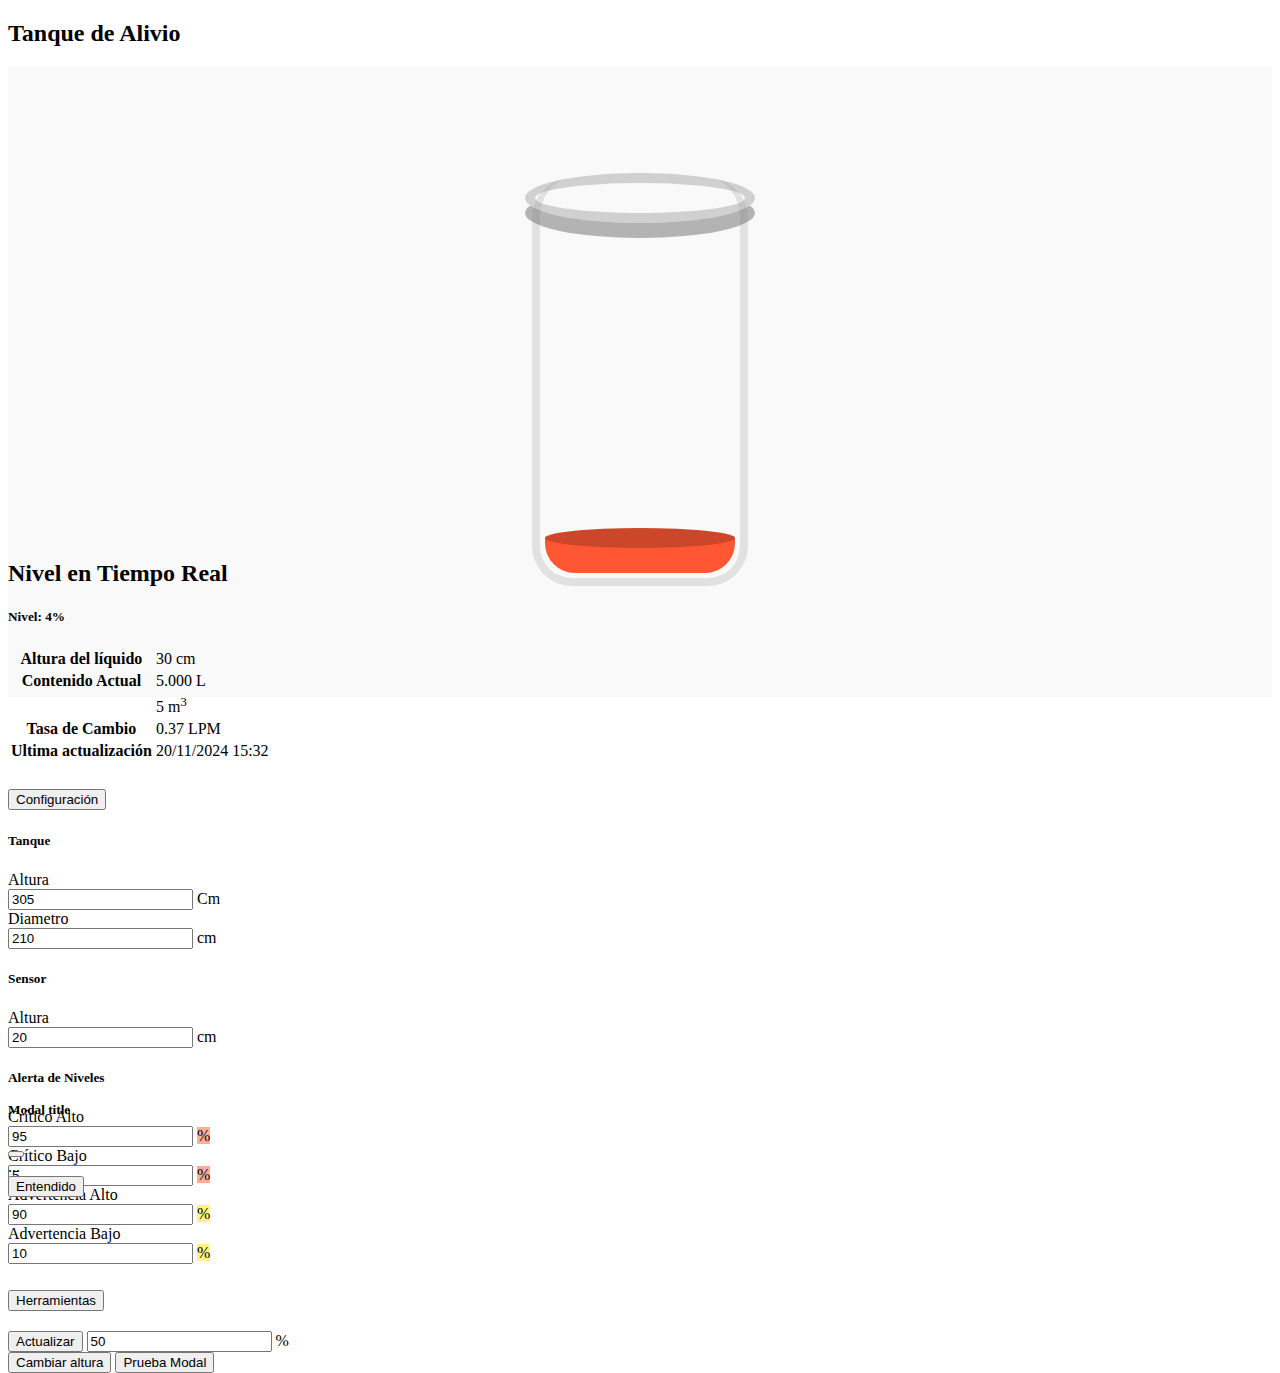
<file: index.html>
<!DOCTYPE html>
<html lang="es">
<head>
	<meta charset="UTF-8">
	<meta name="viewport" content="width=device-width, initial-scale=1.0">
	<title>App Level Tank</title>
	<!-- Bootstrap CSS -->
	<link href="https://cdn.jsdelivr.net/npm/bootstrap@5.1.3/dist/css/bootstrap.min.css" rel="stylesheet" integrity="sha384-1BmE4kWBq78iYhFldvKuhfTAU6auU8tT94WrHftjDbrCEXSU1oBoqyl2QvZ6jIW3" crossorigin="anonymous">
	<!-- CSS Personalizado -->
	<link href="css/style.css" rel="stylesheet"></link>
</head>
<body>
	<div class="container-fluid my-5">
		<div class="row justify-content-center">
		  <div class="col-6 col-md-6">
				<div class="card" style="height: 520px;">
					<div class="card-header text-center">
					<h2>Tanque de Alivio</h2>
					</div>
					<div class="card-body p-0">
						<section class="tank-container">
							<div class="glass">
								<div class="inner">
									<div class="liquid red" id="liquid"></div>
								</div>
							</div>
						</section>
					</div>
				</div>
		  </div>
		  <div class="col-6 col-md-6">
				<div class="card overflow-auto" style="height: 520px;">
					<div class="card-header text-center">
						<h2>Nivel en Tiempo Real</h2>
					</div>
					<div class="card-body">
						<div class="container">
							<div class="row mb-4">
								<div class="col-12 my-2">
									<h5 class="text-center">Nivel: <span id="progress-bar-text">4%</span></h5>
									<div class="progress">
										<div 
											id="progressbar"
											class="progress-bar progress-bar-striped progress-bar-animated bg-danger"
											role="progressbar"
											aria-valuenow="4"
											aria-valuemin="0"
											aria-valuemax="100"
											style="width: 4%">
										</div>
									</div>
								</div>
							</div>
							<div class="row mb-4">
								<table class="table">
									<tbody>
										<tr>
											<th scope="row">Altura del líquido</th>
											<td id="heightLiquid">30 cm</td>
										</tr>
										<tr>
											<th scope="row">Contenido Actual</th>
											<td id="contentLiters">5.000 L</td>
										</tr>
										<tr>
											<th scope="row"></th>
											<td id="contentM3">5 m<sup>3</sup></td>
										</tr>
										<tr>
											<th scope="row">Tasa de Cambio</th>
											<td id="exchangeRate">0.37 LPM</td>
										</tr>
										<tr>
											<th scope="row">Ultima actualización</th>
											<td id="lastUpdate">20/11/2024 15:32</td>
										</tr>
									</tbody>
								</table>
							</div>
							<!-- 
							<div class="row">
								<div class="col-10 offset-2 my-2">
									<h5 class="text-left">Altura del líquido: <span id="heightLiquid" class="badge bg-secondary">0.349 Cms</span></h5>
								</div>
							</div>
							<div class="row">
								<div class="col-10 offset-2 my-2">
									<h5 class="text-left">Contenido Actual: <span id="contentLiters" class="badge bg-secondary">4.800 Litros</span></h5>
								</div>
							</div>
							<div class="row">
								<div class="col-10 offset-2 my-2">
									<h5 class="text-left">Tasa de Cambio: <span id="exchangeRate" class="badge bg-secondary">0.349 LPM</span></h5>
								</div>
							</div>
							<div class="row">
								<div class="col-10 offset-2 my-2">
									<h5 class="text-left">Ultima Actualización: <span id="exchangeRate" class="badge bg-secondary">0.349 LPM</span></h5>
								</div>
							</div>
							-->
						</div>
						<div class="container">
							<div class="row">
								<div class="col-12 col-md-12">
									<div class="accordion" id="accordionExample">
										<div class="accordion-item">
											<h2 class="accordion-header" id="headingOne">
												<button class="accordion-button" type="button" data-bs-toggle="collapse" data-bs-target="#collapseOne" aria-expanded="true" aria-controls="collapseOne">
													Configuración
												</button>
											</h2>
											<div id="collapseOne" class="accordion-collapse collapse" aria-labelledby="headingOne" data-bs-parent="#accordionExample">
												<div class="accordion-body">
													<!-- Formulario -->
													<form id="tankConfig">
														<!-- input datos tanque -->
														<div class="card mb-3">
															<div class="card-header text-center">
																<h5>Tanque</h5>
															</div>
															<div class="card-body">
																<div class="row">
																	<div class="col-lg-6 col-md-12 col-sm-12 mb-3">
																		<div class="form-group row">
																			<div class="col-5 text-center">
																				<label for="tankHeight" class="col-form-label">Altura</label>
																			</div>
																			<div class="col-6">
																				<div class="input-group">
																					<input
																						id="tankHeight"
																						class="form-control"
																						type="number"
																						aria-describedby="basic-addon1"
																						value="305"
																						required>
																					<span class="input-group-text" id="basic-addon1">Cm</span>
																				</div>
																			</div>
																		</div>
																	</div>
																	<div class="col-lg-6 col-md-12 col-sm-12">
																		<div class="form-group row">
																			<div class="col-5 text-center">
																				<label for="tankDiameter" class="col-form-label">Diametro</label>
																			</div>
																			<div class="col-6">
																				<div class="input-group">
																					<input
																						id="tankDiameter"
																						class="form-control"
																						type="number"
																						aria-describedby="basic-addon2"
																						value="210"
																						required>
																					<span class="input-group-text" id="basic-addon2">cm</span>
																				</div>
																			</div>
																		</div>
																	</div>
																</div>
															</div>
														</div>
														<!-- input datos sensor -->
														<div class="card mb-3">
															<div class="card-header text-center">
																<h5>Sensor</h5>
															</div>
															<div class="card-body">
																<div class="row">
																	<div class="col-lg-6 col-md-12 col-sm-12">
																		<div class="form-group row">
																			<div class="col-5 text-center">
																				<label for="sensorHeight" class="col-form-label">Altura</label>
																			</div>
																			<div class="col-6">
																				<div class="input-group">
																					<input
																						id="sensorHeight"
																						class="form-control"
																						type="number"
																						aria-describedby="basic-addon3"
																						value="20"
																						required>
																					<span class="input-group-text" id="basic-addon2">cm</span>
																				</div>
																			</div>
																		</div>
																	</div>
																</div>
															</div>
														</div>
														<!-- input datos niveles -->
														<div class="card mb-3">
															<div class="card-header text-center">
																<h5>Alerta de Niveles</h5>
															</div>
															<div class="card-body">
																<div class="row mb-3">
																	<div class="col-lg-6 col-md-12 col-sm-12 mb-3">
																		<div class="form-group row">
																			<div class="col-6 text-center">
																				<label for="dangerTopLevel" class="col-form-label">Crítico Alto</label>
																			</div>
																			<div class="col-5">
																				<div class="input-group">
																					<input
																						id="dangerTopLevel" 
																						class="form-control"
																						type="number"
																						aria-describedby="basic-addon4"
																						value="95"
																						required>
																					<span class="input-group-text" id="basic-addon4" style="background: #ff58337e;">%</span>
																				</div>
																			</div>
																		</div>
																	</div>
																	<div class="col-lg-6 col-md-12 col-sm-12">
																		<div class="form-group row">
																			<div class="col-6 text-center">
																				<label for="dangerBottomLevel" class="col-form-label">Crítico Bajo</label>
																			</div>
																			<div class="col-5">
																				<div class="input-group">
																					<input
																						id="dangerBottomLevel"
																						class="form-control"
																						type="number"
																						aria-describedby="basic-addon5"
																						value="5"
																						required>
																					<span class="input-group-text" id="basic-addon5" style="background: #ff58337e;">%</span>
																				</div>
																			</div>
																		</div>
																	</div>
																</div>
																<div class="row">
																	<div class="col-lg-6 col-md-12 col-sm-12 mb-3">
																		<div class="form-group row">
																			<div class="col-6 text-center">
																				<label for="warningTopLevel" class="col-form-label">Advertencia Alto</label>
																			</div>
																			<div class="col-5">
																				<div class="input-group">
																					<input
																						id="warningTopLevel"
																						class="form-control"
																						type="number"
																						aria-describedby="basic-addon6"
																						value="90"
																						required>
																					<span class="input-group-text" id="basic-addon6" style="background: #ffea0080;">%</span>
																				</div>
																			</div>
																		</div>
																	</div>
																	<div class="col-lg-6 col-md-12 col-sm-12">
																		<div class="form-group row">
																			<div class="col-6 text-center">
																				<label for="warningBottomLevel" class="col-form-label">Advertencia Bajo</label>
																			</div>
																			<div class="col-5">
																				<div class="input-group">
																					<input
																						id="warningBottomLevel"
																						class="form-control"
																						type="number"
																						aria-describedby="basic-addon5"
																						value="10"
																						required>
																					<span class="input-group-text" id="basic-addon5" style="background: #ffea0080;">%</span>
																				</div>
																			</div>
																		</div>
																	</div>
																</div>
															</div>
														</div>
													</form>
												</div>
											</div>
										</div>
										<div class="accordion-item">
											<h2 class="accordion-header" id="headingTwo">
												<button class="accordion-button collapsed" type="button" data-bs-toggle="collapse" data-bs-target="#collapseTwo" aria-expanded="false" aria-controls="collapseTwo">
													Herramientas
												</button>
											</h2>
											<div id="collapseTwo" class="accordion-collapse collapse" aria-labelledby="headingTwo" data-bs-parent="#accordionExample">
												<div class="accordion-body">
													<div class="input-group mb-3">
														<button
															class="btn btn-outline-secondary"
															type="button"
															id="btnUpdateLiquid"
															onclick="updateAppLevelTank()"
														>Actualizar</button>
														<input
															type="number"
															class="form-control"
															id="inputUpdateLiquid"
															aria-describedby="inputGroupAddon"
															aria-label="%"
															value="50"
															aria-describedby="basic-addon6"
														>
														<span class="input-group-text" id="basic-addon6">%</span>
													</div>
													<button type="button" class="btn btn-secondary" >Cambiar altura</button>
													<!-- Button trigger modal -->
													<button type="button" class="btn btn-secondary" onclick="launchModal()">Prueba Modal</button>
												</div>
											</div>
										</div>
									</div>
								</div>
							</div>
						</div>
					</div>
				</div>
		  </div>
		</div>
	</div>
	<!-- Modal -->
	<div class="modal fade" id="staticBackdrop" data-bs-backdrop="static" data-bs-keyboard="false" tabindex="-1" aria-labelledby="staticBackdropLabel" aria-hidden="true">
		<div class="modal-dialog">
			<div class="modal-content">
				<div class="modal-header">
					<h5 class="modal-title" id="staticBackdropLabel">Modal title</h5>
					<button type="button" class="btn-close" data-bs-dismiss="modal" aria-label="Close"></button>
				</div>
				<div id="modal-body" class="modal-body">
					...
				</div>
				<div class="modal-footer">
					<button type="button" class="btn btn-secondary" data-bs-dismiss="modal">Entendido</button>
				</div>
			</div>
		</div>
	</div>
	<!-- Elementos de audio -->
	<audio id="modalAudioWarning" src="assets/audio/warning-sound-6686.mp3"></audio>
	<audio id="modalAudioDanger" src="assets/audio/usa-eas-alarm.mp3"></audio>
	<!-- Option 1: Bootstrap Bundle with Popper -->
	<script src="https://cdn.jsdelivr.net/npm/bootstrap@5.1.3/dist/js/bootstrap.bundle.min.js" integrity="sha384-ka7Sk0Gln4gmtz2MlQnikT1wXgYsOg+OMhuP+IlRH9sENBO0LRn5q+8nbTov4+1p" crossorigin="anonymous"></script>
  <!-- Script Personalizado -->
	<script src="js/script.js"></script>
</body>
</html>
</file>
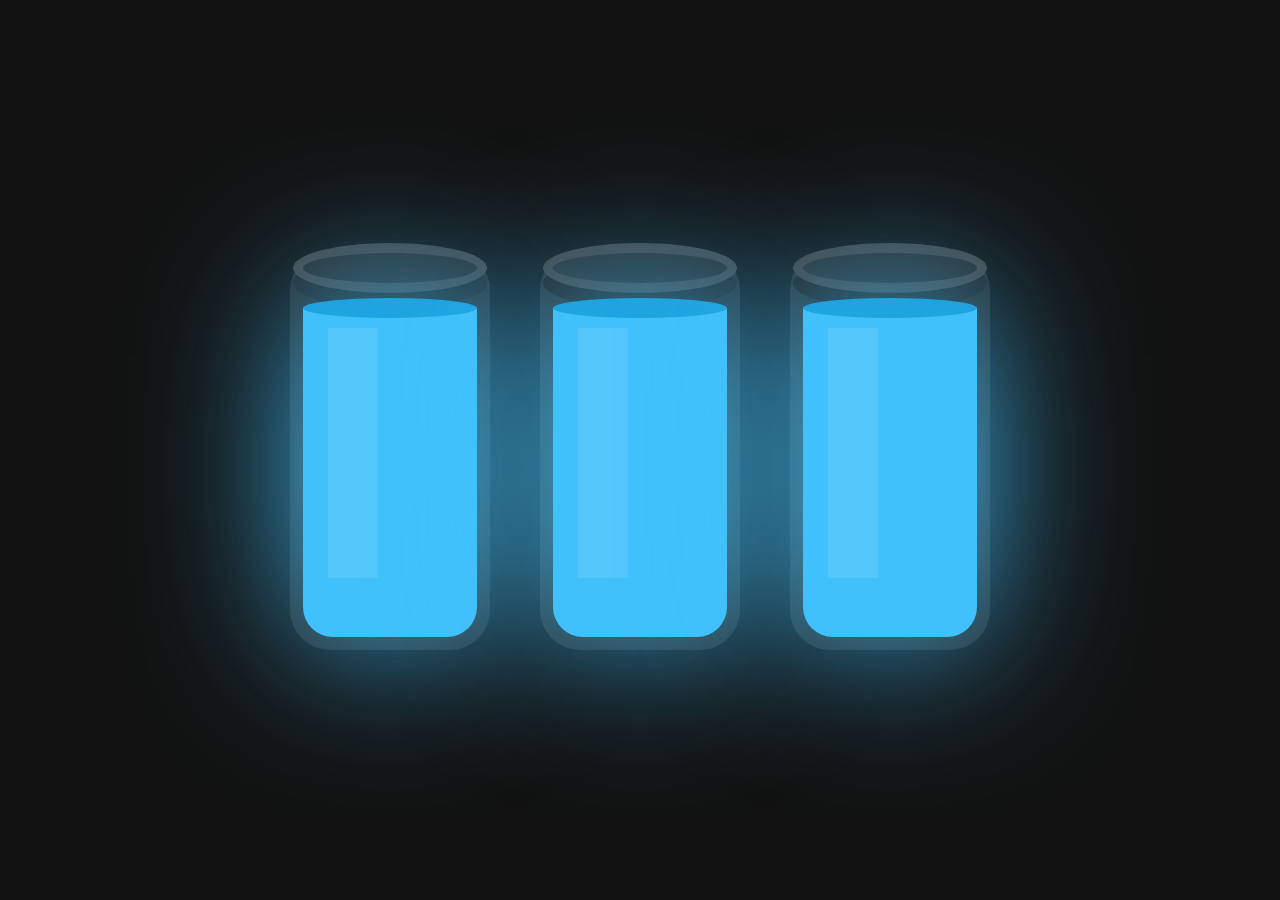
<file: base_docs/Animacion_vasos_fondo_oscuro.html>
<!DOCTYPE html>
<html lang="en">
<head>
	<meta charset="UTF-8">
	<meta name="viewport" content="width=device-width, initial-scale=1.0">
	<title>Document</title>
	<style>
		*
		{
			margin: 0;
			padding: 0;
			box-sizing: border-box;
		}
		section
		{
			display: flex;
			justify-content: center;
			align-items: center;
			height: 100vh;
			background-color: #121212;
			/*background-color: #cecece;*/
			gap: 50px;
		}
		.glass
		{
			position: relative;
		}
		.glass .inner
		{
			position: relative;
			width: 200px;
			height: 400px;
			background: rgba(255, 255, 255, 0.1);
			border-radius: 40px;
			border: 8px solid transparent;
			animation: animateColor 5s linear infinite;
			animation-delay: calc(var(--i) * -1.25s);
		}
		@keyframes animateColor
		{
			0%
			{
				filter: hue-rotate(0deg);
			}
			100%
			{
				filter: hue-rotate(360deg);
			}
		}
		.glass .inner::before
		{
			content: '';
			position: absolute;
			top: -15px;
			left: 50%;
			transform: translateX(-50%);
			width: calc(100% - 10px);
			height: 30px;
			border: 10px solid #444;
			border-radius: 50%;
			box-shadow: 0 15px 0 #222;
		}
		.glass .inner::after
		{
			content: '';
			position: absolute;
			top: 70px;
			left: 30px;
			width: 50px;
			height: 250px;
			background: rgba(255, 255, 255, 0.1);
		}
		.liquid
		{
			position: absolute;
			top: 50px;
			left: 5px;
			right: 5px;
			bottom: 5px;
			background: #41c1fb;
			border-bottom-left-radius: 30px;
			border-bottom-right-radius: 30px;
			filter: drop-shadow(0 0 80px #41c1fb);
			animation: animateLiquid 5s linear infinite;
			animation-delay: calc(var(--i) * -1.25s);
		}
		@keyframes animateLiquid {
			0%, 20%
			{
				top: 50px;
			}
			50%, 70%
			{
				top: 320px;
			}
			100%
			{
				top: 50px;
			}
		}
		.liquid::before
		{
			content: '';
			position: absolute;
			top: -10px;
			width: 100%;
			height: 20px;
			border-radius: 50%;
			background: #1fa4e0;
		}
	</style>
</head>
<body>
	<section>
		<div class="glass" style="--i:1;">
			<div class="inner">
				<div class="liquid"></div>
			</div>
		</div>
		<div class="glass" style="--i:2;">
			<div class="inner">
				<div class="liquid"></div>
			</div>
		</div>
		<div class="glass" style="--i:3;">
			<div class="inner">
				<div class="liquid"></div>
			</div>
		</div>
	</section>
</body>
</html>
</file>
<file: css/style.css>
/**************************************************************************************************************************
 *	Css para aplicación nivel de tanque
**************************************************************************************************************************/

/*level tank = Full 50px, Low 360px*/
/*color level = #41c1fb // blue, #ffea00 // yellow, #ff5733 // red*/
/*top: alto maximo antes 50*/
:root {
	--tk1OldTop: 360px;
	--tk1NewTop: 15px;
	--colorStart: #ffea00;
	--colorEnd: #41c1fb;
}
.tank-container
{
	display: flex;
	justify-content: center;
	align-items: center;
	height: 70vh;
				background-color: #f9f9f9; /* Fondo claro - original #f5f5f5*/
	gap: 50px;
}
.glass
{
	position: relative;
}
.glass .inner /*Cuerpo cilindro del tanque*/
{
	position: relative;
	width: 200px;
	height: 400px;
	background: rgba(255, 255, 255, 0.1);
	border-radius: 40px;
	/*border: 8px solid #2b47ff1f;*/
				border: 8px solid #aaaaaa4f;
				border-top: none;
	/*
				animation: animateColor 5s linear infinite;
	animation-delay: calc(var(--i) * -1.25s);
				*/
}
		/*
@keyframes animateColor
{
	0%
	{
		filter: hue-rotate(0deg);
	}
	100%
	{
		filter: hue-rotate(360deg);
	}
}
		*/
.glass .inner::before /*borde superior (boca) del tanque*/
{
	content: '';
	position: absolute;
	top: -5px;
	left: 50%;
	transform: translateX(-50%);
	width: calc(100% + 10px);
	height: 30px;
				/*#2b47ff1f*/
	/*border: 10px solid #999;*/
				border: 10px solid #aaaaaa85;
	border-radius: 50%;
				/*box-shadow: 0 15px 0 #777;*/
				box-shadow: 0 15px 0 #77777788;
				z-index: 2;
}
.glass .inner::after /*Brillo del tanque*/
{
	content: '';
	position: absolute;
	top: 70px;
	left: 30px;
	width: 50px;
	height: 250px;
	background: rgba(255, 255, 255, 0.1);
				z-index: 3;
}
.liquid /*cilindro/cuerpo del liquido*/
{
	position: absolute;
	top: 360px; /*inicia en nivel bajo*/
	left: 5px;
	right: 5px;
	bottom: 5px;
	background: #41c1fb; /*empieza rojo en el nivel mas bajo por la clase "red"*/
	border-bottom-left-radius: 30px;
	border-bottom-right-radius: 30px;
	/*filter: drop-shadow(0 0 80px #41c1fb);*/
	/*animation: animateLiquid 5s linear infinite;*/
	/*animation-delay: calc(var(--i) * -1.25s);*/
				z-index: 1;
	transition: background 1s;
}
@keyframes levelAnimation {
	from {top: var(--tk1OldTop);}
	to {top: var(--tk1NewTop);}
	/* 
	--tk1OldTop: 370px; // low
	--tk1NewTop: 50px; // full
	*/
}
.levelAnimation
{
	animation-name: levelAnimation;
	animation-duration: 10s;
}


/*
@keyframes colorAnimation {
	from {background: var(--colorStart);}
	to {background: var(--colorEnd);}
}
.colorAnimation
{
	animation-name: colorAnimation;
	animation-duration: 5s;
}

@keyframes animateLiquid {
	0%, 20%
	{
		top: 50px;
	}
	50%, 70%
	{
		top: 320px;
	}
	100%
	{
		top: 50px;
	}
}
*/
.liquid::before /*rectangulo superior liquido*/
{
	content: '';
	position: absolute;
	top: -10px;
	width: 100%;
	height: 20px;
	border-radius: 50%;
	background: #1fa4e0;
	transition: background 1s;
}
		/* Estilos para los diferentes colores del líquido */
.liquid.blue {
	background: #41c1fb;
	/*filter: drop-shadow(0 0 80px #41c1fb);*/
}
.liquid.yellow {
	background: #ffea00;
	/*filter: drop-shadow(0 0 80px #ffea00);*/
}
.liquid.red {
	background: #ff5733;
	/*filter: drop-shadow(0 0 80px #ff5733);*/
}
		.liquid.blue::before {
	background: #1fa4e0;
	/*filter: drop-shadow(0 0 80px #1fa4e0);*/
}
.liquid.yellow::before {
	background: #ccbb00;
	/*filter: drop-shadow(0 0 80px #ccbb00);*/
}
.liquid.red::before {
	background: #cc4629;
	/*filter: drop-shadow(0 0 80px #cc4629);*/
}
</file>
